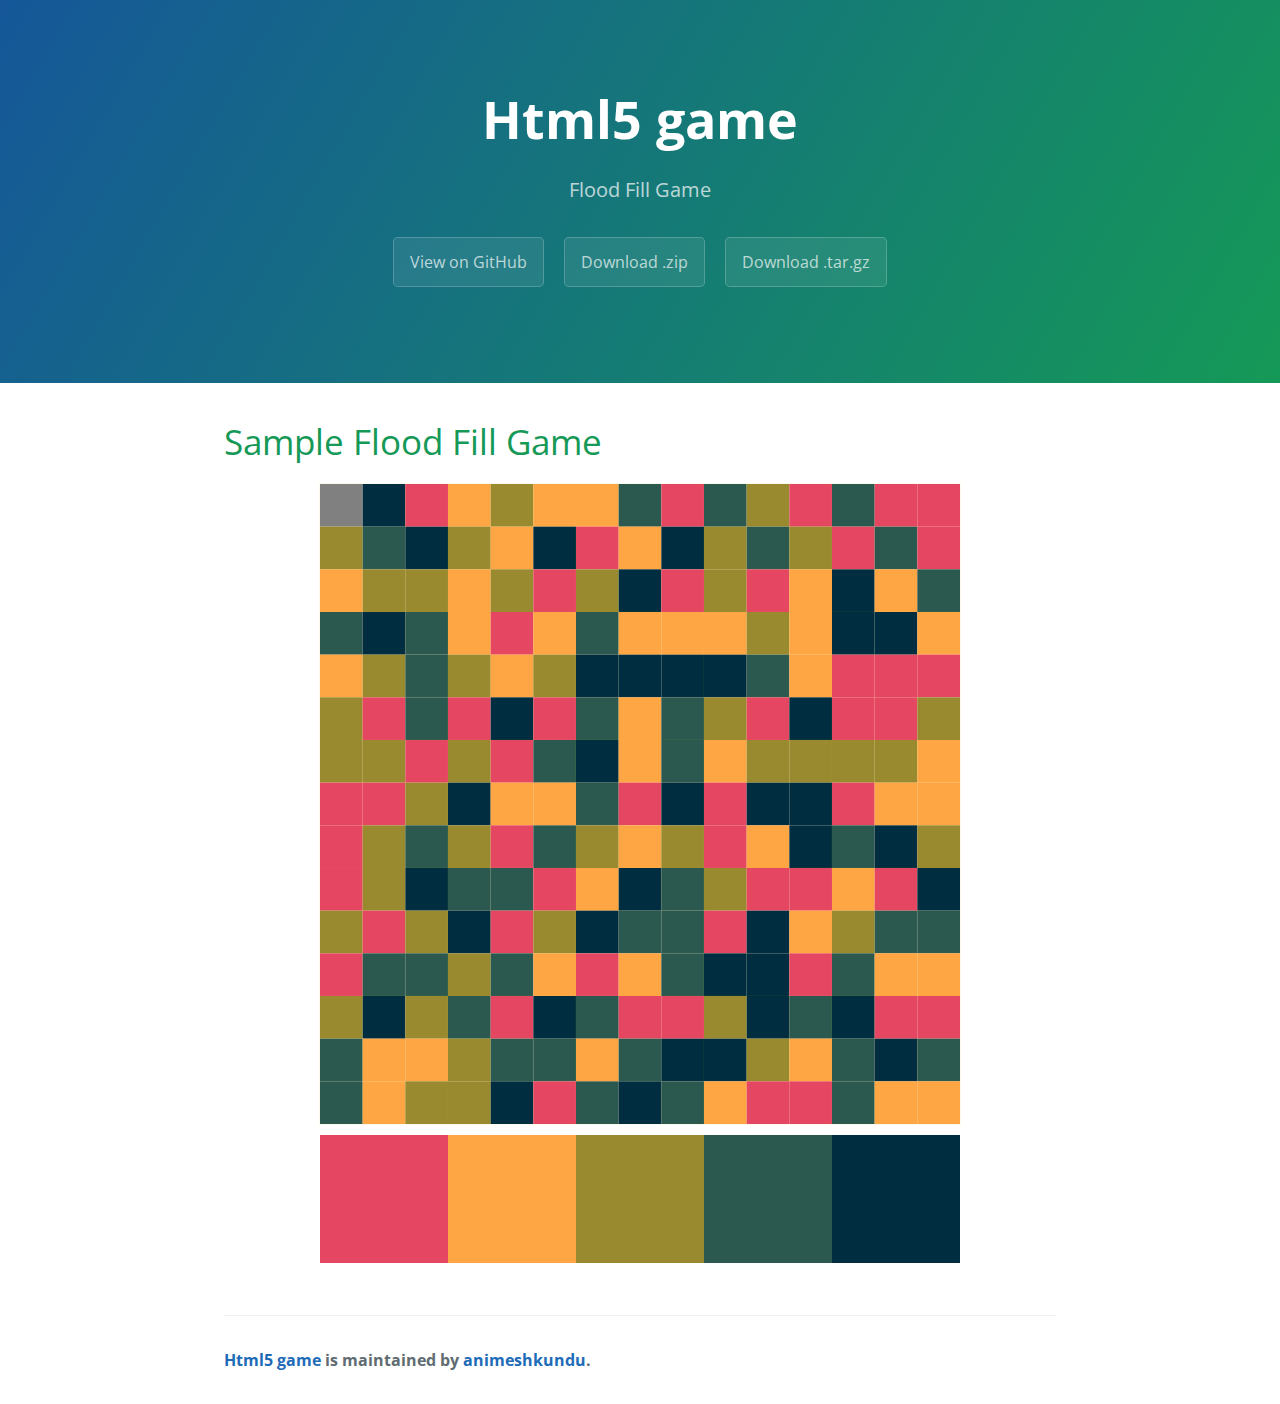
<file: index.html>
<!DOCTYPE html>
<html lang="en-us">
  <head>
    <meta charset="UTF-8">
    <title>Html5 game by animeshkundu</title>
    <meta name="viewport" content="width=device-width, initial-scale=1">
    <link rel="stylesheet" type="text/css" href="stylesheets/normalize.css" media="screen">
    <link href='https://fonts.googleapis.com/css?family=Open+Sans:400,700' rel='stylesheet' type='text/css'>
    <link rel="stylesheet" type="text/css" href="stylesheets/stylesheet.css" media="screen">
    <link rel="stylesheet" type="text/css" href="stylesheets/github-light.css" media="screen">
  </head>
  <body>
    <section class="page-header">
      <h1 class="project-name">Html5 game</h1>
      <h2 class="project-tagline">Flood Fill Game</h2>
      <a href="https://github.com/animeshkundu/html5_game" class="btn">View on GitHub</a>
      <a href="https://github.com/animeshkundu/html5_game/zipball/master" class="btn">Download .zip</a>
      <a href="https://github.com/animeshkundu/html5_game/tarball/master" class="btn">Download .tar.gz</a>
    </section>

    <section class="main-content">
      <h1>
<a id="html5_game" class="anchor" href="#html5_game" aria-hidden="true"><span aria-hidden="true" class="octicon octicon-link"></span></a>Sample Flood Fill Game</h1>
      <iframe src="game.html" frameborder="0" scrolling="no" align="middle" width="100%" height="800"></iframe>

      <footer class="site-footer">
        <span class="site-footer-owner"><a href="https://github.com/animeshkundu/html5_game">Html5 game</a> is maintained by <a href="https://github.com/animeshkundu">animeshkundu</a>.</span>

      </footer>

    </section>

  
  </body>
</html>
</file>
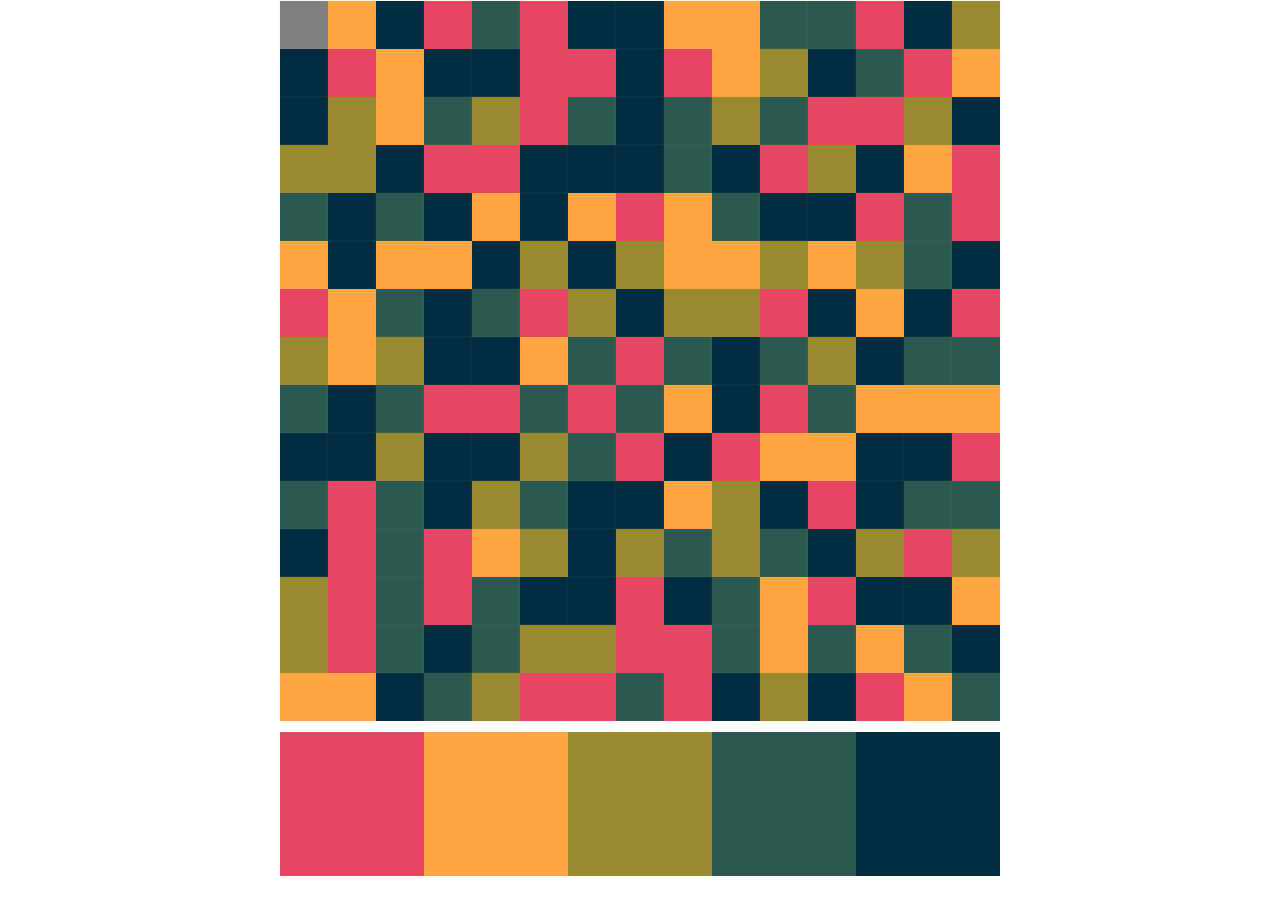
<file: game.html>
<html>
	<head>
		<title> Game </title>

		<link rel="stylesheet" href="stylesheets/app.css" type="text/css">

		<script type="text/javascript" src="javascripts/bcolor.js">
		</script>

		<style type="text/css">
			canvas {
				border: 1px solid rgba(242, 198, 65, 0.1);
				margin: auto auto auto auto;
				display: block;
			}

		</style>
	</head>

	<body>
		<script type="text/javascript">
			gamex = new bcolor();
		</script>

	</body>

</html>
</file>
<file: stylesheets/stylesheet.css>
* {
  box-sizing: border-box; }

body {
  padding: 0;
  margin: 0;
  font-family: "Open Sans", "Helvetica Neue", Helvetica, Arial, sans-serif;
  font-size: 16px;
  line-height: 1.5;
  color: #606c71; }

a {
  color: #1e6bb8;
  text-decoration: none; }
  a:hover {
    text-decoration: underline; }

.btn {
  display: inline-block;
  margin-bottom: 1rem;
  color: rgba(255, 255, 255, 0.7);
  background-color: rgba(255, 255, 255, 0.08);
  border-color: rgba(255, 255, 255, 0.2);
  border-style: solid;
  border-width: 1px;
  border-radius: 0.3rem;
  transition: color 0.2s, background-color 0.2s, border-color 0.2s; }
  .btn + .btn {
    margin-left: 1rem; }

.btn:hover {
  color: rgba(255, 255, 255, 0.8);
  text-decoration: none;
  background-color: rgba(255, 255, 255, 0.2);
  border-color: rgba(255, 255, 255, 0.3); }

@media screen and (min-width: 64em) {
  .btn {
    padding: 0.75rem 1rem; } }

@media screen and (min-width: 42em) and (max-width: 64em) {
  .btn {
    padding: 0.6rem 0.9rem;
    font-size: 0.9rem; } }

@media screen and (max-width: 42em) {
  .btn {
    display: block;
    width: 100%;
    padding: 0.75rem;
    font-size: 0.9rem; }
    .btn + .btn {
      margin-top: 1rem;
      margin-left: 0; } }

.page-header {
  color: #fff;
  text-align: center;
  background-color: #159957;
  background-image: linear-gradient(120deg, #155799, #159957); }

@media screen and (min-width: 64em) {
  .page-header {
    padding: 5rem 6rem; } }

@media screen and (min-width: 42em) and (max-width: 64em) {
  .page-header {
    padding: 3rem 4rem; } }

@media screen and (max-width: 42em) {
  .page-header {
    padding: 2rem 1rem; } }

.project-name {
  margin-top: 0;
  margin-bottom: 0.1rem; }

@media screen and (min-width: 64em) {
  .project-name {
    font-size: 3.25rem; } }

@media screen and (min-width: 42em) and (max-width: 64em) {
  .project-name {
    font-size: 2.25rem; } }

@media screen and (max-width: 42em) {
  .project-name {
    font-size: 1.75rem; } }

.project-tagline {
  margin-bottom: 2rem;
  font-weight: normal;
  opacity: 0.7; }

@media screen and (min-width: 64em) {
  .project-tagline {
    font-size: 1.25rem; } }

@media screen and (min-width: 42em) and (max-width: 64em) {
  .project-tagline {
    font-size: 1.15rem; } }

@media screen and (max-width: 42em) {
  .project-tagline {
    font-size: 1rem; } }

.main-content :first-child {
  margin-top: 0; }
.main-content img {
  max-width: 100%; }
.main-content h1, .main-content h2, .main-content h3, .main-content h4, .main-content h5, .main-content h6 {
  margin-top: 2rem;
  margin-bottom: 1rem;
  font-weight: normal;
  color: #159957; }
.main-content p {
  margin-bottom: 1em; }
.main-content code {
  padding: 2px 4px;
  font-family: Consolas, "Liberation Mono", Menlo, Courier, monospace;
  font-size: 0.9rem;
  color: #383e41;
  background-color: #f3f6fa;
  border-radius: 0.3rem; }
.main-content pre {
  padding: 0.8rem;
  margin-top: 0;
  margin-bottom: 1rem;
  font: 1rem Consolas, "Liberation Mono", Menlo, Courier, monospace;
  color: #567482;
  word-wrap: normal;
  background-color: #f3f6fa;
  border: solid 1px #dce6f0;
  border-radius: 0.3rem; }
  .main-content pre > code {
    padding: 0;
    margin: 0;
    font-size: 0.9rem;
    color: #567482;
    word-break: normal;
    white-space: pre;
    background: transparent;
    border: 0; }
.main-content .highlight {
  margin-bottom: 1rem; }
  .main-content .highlight pre {
    margin-bottom: 0;
    word-break: normal; }
.main-content .highlight pre, .main-content pre {
  padding: 0.8rem;
  overflow: auto;
  font-size: 0.9rem;
  line-height: 1.45;
  border-radius: 0.3rem; }
.main-content pre code, .main-content pre tt {
  display: inline;
  max-width: initial;
  padding: 0;
  margin: 0;
  overflow: initial;
  line-height: inherit;
  word-wrap: normal;
  background-color: transparent;
  border: 0; }
  .main-content pre code:before, .main-content pre code:after, .main-content pre tt:before, .main-content pre tt:after {
    content: normal; }
.main-content ul, .main-content ol {
  margin-top: 0; }
.main-content blockquote {
  padding: 0 1rem;
  margin-left: 0;
  color: #819198;
  border-left: 0.3rem solid #dce6f0; }
  .main-content blockquote > :first-child {
    margin-top: 0; }
  .main-content blockquote > :last-child {
    margin-bottom: 0; }
.main-content table {
  display: block;
  width: 100%;
  overflow: auto;
  word-break: normal;
  word-break: keep-all; }
  .main-content table th {
    font-weight: bold; }
  .main-content table th, .main-content table td {
    padding: 0.5rem 1rem;
    border: 1px solid #e9ebec; }
.main-content dl {
  padding: 0; }
  .main-content dl dt {
    padding: 0;
    margin-top: 1rem;
    font-size: 1rem;
    font-weight: bold; }
  .main-content dl dd {
    padding: 0;
    margin-bottom: 1rem; }
.main-content hr {
  height: 2px;
  padding: 0;
  margin: 1rem 0;
  background-color: #eff0f1;
  border: 0; }

@media screen and (min-width: 64em) {
  .main-content {
    max-width: 64rem;
    padding: 2rem 6rem;
    margin: 0 auto;
    font-size: 1.1rem; } }

@media screen and (min-width: 42em) and (max-width: 64em) {
  .main-content {
    padding: 2rem 4rem;
    font-size: 1.1rem; } }

@media screen and (max-width: 42em) {
  .main-content {
    padding: 2rem 1rem;
    font-size: 1rem; } }

.site-footer {
  padding-top: 2rem;
  margin-top: 2rem;
  border-top: solid 1px #eff0f1; }

.site-footer-owner {
  display: block;
  font-weight: bold; }

.site-footer-credits {
  color: #819198; }

@media screen and (min-width: 64em) {
  .site-footer {
    font-size: 1rem; } }

@media screen and (min-width: 42em) and (max-width: 64em) {
  .site-footer {
    font-size: 1rem; } }

@media screen and (max-width: 42em) {
  .site-footer {
    font-size: 0.9rem; } }
</file>
<file: stylesheets/github-light.css>
/*
The MIT License (MIT)

Copyright (c) 2016 GitHub, Inc.

Permission is hereby granted, free of charge, to any person obtaining a copy
of this software and associated documentation files (the "Software"), to deal
in the Software without restriction, including without limitation the rights
to use, copy, modify, merge, publish, distribute, sublicense, and/or sell
copies of the Software, and to permit persons to whom the Software is
furnished to do so, subject to the following conditions:

The above copyright notice and this permission notice shall be included in all
copies or substantial portions of the Software.

THE SOFTWARE IS PROVIDED "AS IS", WITHOUT WARRANTY OF ANY KIND, EXPRESS OR
IMPLIED, INCLUDING BUT NOT LIMITED TO THE WARRANTIES OF MERCHANTABILITY,
FITNESS FOR A PARTICULAR PURPOSE AND NONINFRINGEMENT. IN NO EVENT SHALL THE
AUTHORS OR COPYRIGHT HOLDERS BE LIABLE FOR ANY CLAIM, DAMAGES OR OTHER
LIABILITY, WHETHER IN AN ACTION OF CONTRACT, TORT OR OTHERWISE, ARISING FROM,
OUT OF OR IN CONNECTION WITH THE SOFTWARE OR THE USE OR OTHER DEALINGS IN THE
SOFTWARE.

*/

.pl-c /* comment */ {
  color: #969896;
}

.pl-c1 /* constant, variable.other.constant, support, meta.property-name, support.constant, support.variable, meta.module-reference, markup.raw, meta.diff.header */,
.pl-s .pl-v /* string variable */ {
  color: #0086b3;
}

.pl-e /* entity */,
.pl-en /* entity.name */ {
  color: #795da3;
}

.pl-smi /* variable.parameter.function, storage.modifier.package, storage.modifier.import, storage.type.java, variable.other */,
.pl-s .pl-s1 /* string source */ {
  color: #333;
}

.pl-ent /* entity.name.tag */ {
  color: #63a35c;
}

.pl-k /* keyword, storage, storage.type */ {
  color: #a71d5d;
}

.pl-s /* string */,
.pl-pds /* punctuation.definition.string, string.regexp.character-class */,
.pl-s .pl-pse .pl-s1 /* string punctuation.section.embedded source */,
.pl-sr /* string.regexp */,
.pl-sr .pl-cce /* string.regexp constant.character.escape */,
.pl-sr .pl-sre /* string.regexp source.ruby.embedded */,
.pl-sr .pl-sra /* string.regexp string.regexp.arbitrary-repitition */ {
  color: #183691;
}

.pl-v /* variable */ {
  color: #ed6a43;
}

.pl-id /* invalid.deprecated */ {
  color: #b52a1d;
}

.pl-ii /* invalid.illegal */ {
  color: #f8f8f8;
  background-color: #b52a1d;
}

.pl-sr .pl-cce /* string.regexp constant.character.escape */ {
  font-weight: bold;
  color: #63a35c;
}

.pl-ml /* markup.list */ {
  color: #693a17;
}

.pl-mh /* markup.heading */,
.pl-mh .pl-en /* markup.heading entity.name */,
.pl-ms /* meta.separator */ {
  font-weight: bold;
  color: #1d3e81;
}

.pl-mq /* markup.quote */ {
  color: #008080;
}

.pl-mi /* markup.italic */ {
  font-style: italic;
  color: #333;
}

.pl-mb /* markup.bold */ {
  font-weight: bold;
  color: #333;
}

.pl-md /* markup.deleted, meta.diff.header.from-file */ {
  color: #bd2c00;
  background-color: #ffecec;
}

.pl-mi1 /* markup.inserted, meta.diff.header.to-file */ {
  color: #55a532;
  background-color: #eaffea;
}

.pl-mdr /* meta.diff.range */ {
  font-weight: bold;
  color: #795da3;
}

.pl-mo /* meta.output */ {
  color: #1d3e81;
}
</file>
<file: stylesheets/app.css>
html{margin:0;padding:0;border:0}
body,div,span,object,iframe,h1,h2,h3,h4,h5,h6,p,blockquote,pre,a,abbr,acronym,address,code,del,dfn,em,img,q,dl,dt,dd,ol,ul,li,fieldset,form,label,legend,table,caption,tbody,tfoot,thead,tr,th,td,article,aside,dialog,figure,footer,header,hgroup,nav,section{margin:0;padding:0;border:0;font-weight:inherit;font-style:inherit;font-size:100%;font-family:inherit;vertical-align:baseline}
article,aside,dialog,figure,footer,header,hgroup,nav,section{display:block}
body{line-height:1.5;background:#fff}
table{border-collapse:separate;border-spacing:0}
caption,th,td{text-align:left;font-weight:normal;float:none}
table,th,td{vertical-align:middle}
blockquote:before,blockquote:after,q:before,q:after{content:''}
blockquote,q{quotes:"" ""}
a img{border:none}
:focus{outline:0}
body{font-family:'Droid Sans',arial,serif}
h1{color:#000;text-align:center;font-size:25px}
h3{font-weight:bold}
p{margin-bottom:20px;text-align:justify}
input.name{color:#333;font-size:12pt;width:200px}
table{border-collapse:collapse;text-align:left;margin:0 20px}
thead{vertical-align:middle}
th{font-size:16px;padding:8px 8px;border-bottom:2px solid #333}
tr{color:#777}
tr:hover{color:#222}
td{padding:8px 4px 0}
li{list-style-type:none;display:inline}
button{display:inline-block;line-height:1;padding:7px 10px;text-decoration:none;font-weight:bold;color:#fff;background-color:#3b5998;-webkit-border-radius:5px;-moz-border-radius:5px;border-radius:5px;cursor:pointer}
#header{background:url("../logo.png") no-repeat;height:78px;width:320px;margin:0 auto;}
#header h1{padding-left:90px;padding-top:19px}
#wrapper,#canvas_wrapper{margin:0 auto}
#notification-view{position:fixed;left:10px;width:150px}
.notification_element{color:#111;background:#efefef;padding:5px;-webkit-border-radius:10px;-moz-border-radius:10px;border-radius:10px;border:1px solid #333;font-size:9pt}
#nav{width:100%;background:#666;margin:0 auto;text-align:center;margin-bottom:10px}
#nav ul{width:100%;}
#nav ul li a{padding:.4em;background-color:#333;color:#efefef;text-decoration:none}
#nav ul li a:hover{background-color:#fff;color:#333}
#controls li{display:block;float:left;width:60px;height:60px}
#controls li:hover{cursor:pointer}
#loading{display:none;margin:0 auto;text-align:center}
#content{width:320px;margin:0 auto}
span.button{background-color:#aaa;padding:3px;-webkit-border-radius:5px;-moz-border-radius:5px;border-radius:5px}
span.button:hover{cursor:pointer;background-color:#999}
#ads{position:fixed;right:0;top:0}
</file>
